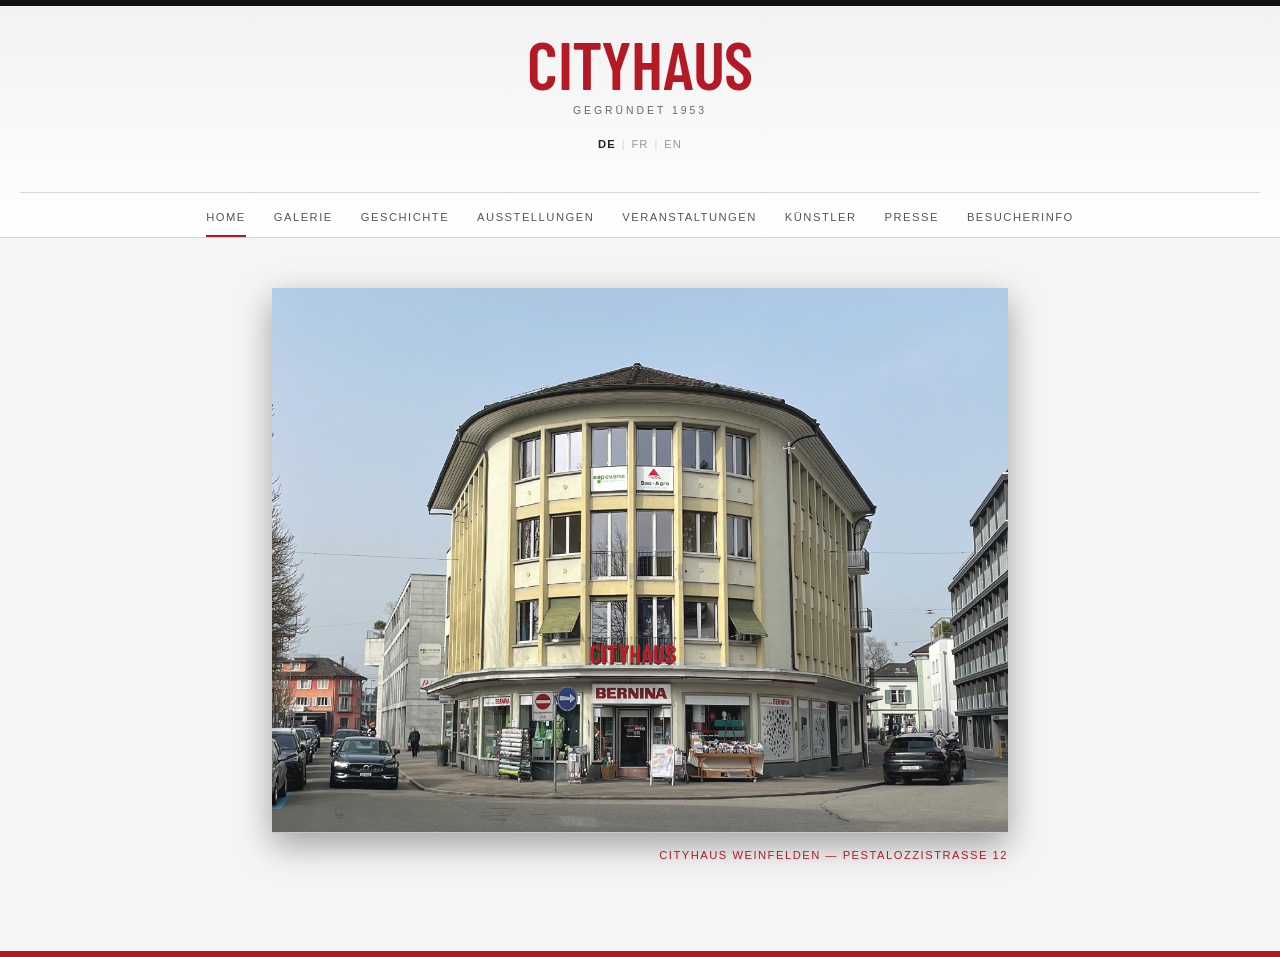
<file: index.html>
<!DOCTYPE html>
<html lang="de">
<head>
<meta charset="UTF-8">
<meta name="viewport" content="width=device-width, initial-scale=1.0">
<title>Cityhaus — Gegründet 1953</title>
<link rel="stylesheet" href="css/style.css?v=1783944724">
<link rel="preconnect" href="https://fonts.googleapis.com">
<link rel="preconnect" href="https://fonts.gstatic.com" crossorigin>
<link href="https://fonts.googleapis.com/css2?family=Fraunces:ital,opsz,wght@0,9..144,300..600;1,9..144,300..600&display=swap" rel="stylesheet">
</head>
<body>


<header class="site-header">
  <div class="logo-wrap">
    <a href="index.html" class="logo-link">
      <h1 class="site-title">CITYHAUS</h1>
    </a>
    <p class="site-subtitle" data-i18n="founded_label">Gegründet 1953</p>
  </div>

  <div class="lang-switch">
    <a href="#" data-lang="de" class="active">DE</a><span class="sep">|</span><a href="#" data-lang="fr">FR</a><span class="sep">|</span><a href="#" data-lang="en">EN</a>
  </div>

  <button type="button" class="nav-toggle" aria-label="Menü öffnen" aria-expanded="false">
    <span></span><span></span><span></span>
  </button>

  <nav class="main-nav">
    <ul>
      <li><a href="index.html" class="active" data-i18n="nav_home">Home</a></li>
      <li><a href="galerie.html" data-i18n="nav_galerie">Galerie</a></li>
      <li><a href="geschichte.html" data-i18n="nav_geschichte">Geschichte</a></li>
      <li><a href="ausstellungen.html" data-i18n="nav_ausstellungen">Ausstellungen</a></li>
      <li><a href="veranstaltungen.html" data-i18n="nav_veranstaltungen">Veranstaltungen</a></li>
      <li><a href="kuenstler.html" data-i18n="nav_kuenstler">Künstler</a></li>
      <li><a href="publikationen.html" data-i18n="nav_publikationen">Publikationen</a></li>
      <li><a href="kontakt.html" data-i18n="nav_kontakt">Besucherinfo</a></li>
    </ul>
  </nav>

</header>

<main>
  <div class="hero-frame">
    <img src="assets/cityhaus.png" alt="Cityhaus Weinfelden, Eckgebäude">
    <p class="hero-caption" data-i18n="hero_caption">Cityhaus Weinfelden — Pestalozzistrasse 12</p>
  </div>
</main>

<script src="js/translations.js?v=1783944724"></script>
<script src="js/script.js?v=1783944724"></script>
</body>
</html>
</file>
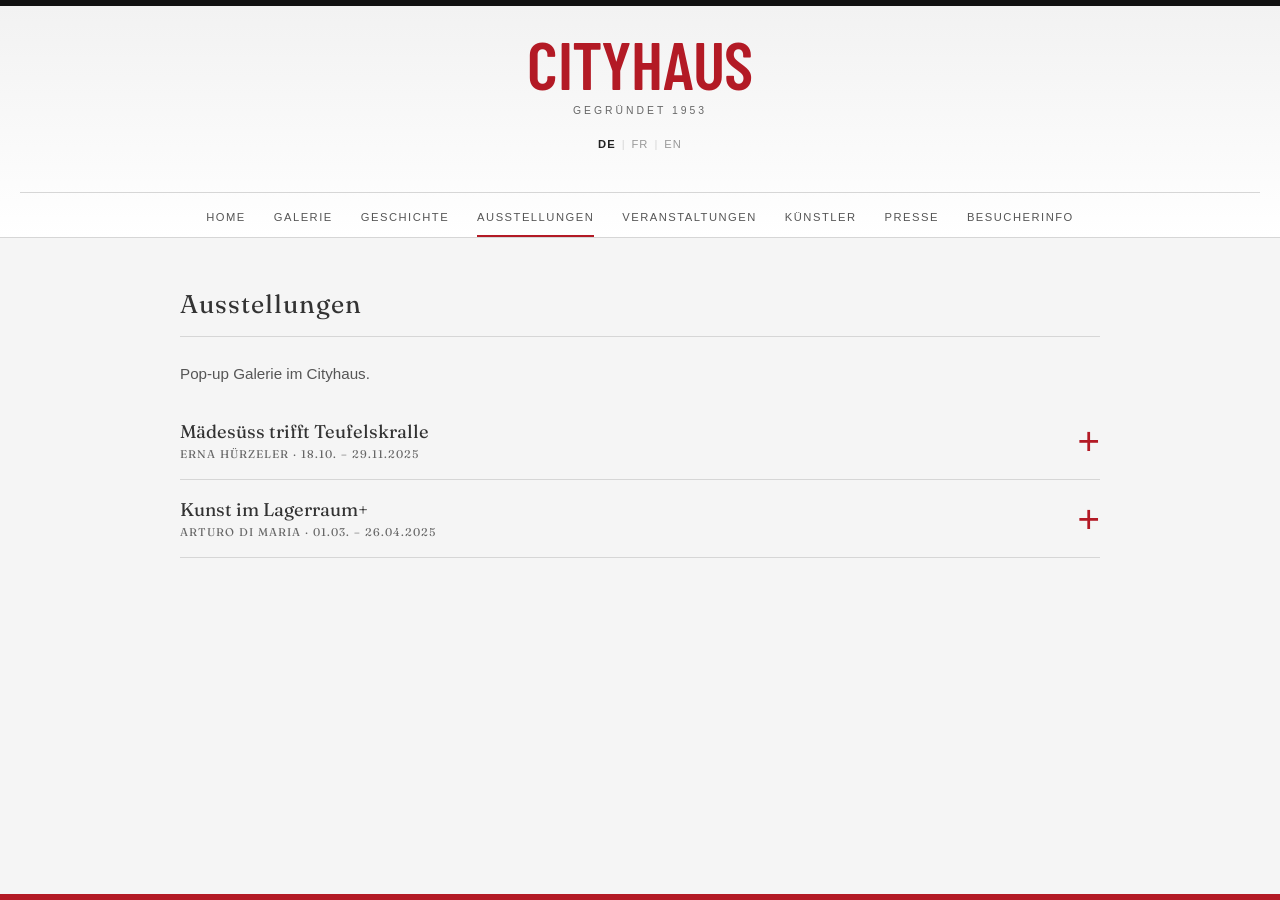
<file: ausstellungen.html>
<!DOCTYPE html>
<html lang="de">
<head>
<meta charset="UTF-8">
<meta name="viewport" content="width=device-width, initial-scale=1.0">
<title>Ausstellungen — Cityhaus</title>
<link rel="stylesheet" href="css/style.css?v=1783944724">
<link rel="preconnect" href="https://fonts.googleapis.com">
<link rel="preconnect" href="https://fonts.gstatic.com" crossorigin>
<link href="https://fonts.googleapis.com/css2?family=Fraunces:ital,opsz,wght@0,9..144,300..600;1,9..144,300..600&display=swap" rel="stylesheet">
</head>
<body>


<header class="site-header">
  <div class="logo-wrap">
    <a href="index.html" class="logo-link">
      <h1 class="site-title">CITYHAUS</h1>
    </a>
    <p class="site-subtitle" data-i18n="founded_label">Gegründet 1953</p>
  </div>

  <div class="lang-switch">
    <a href="#" data-lang="de" class="active">DE</a><span class="sep">|</span><a href="#" data-lang="fr">FR</a><span class="sep">|</span><a href="#" data-lang="en">EN</a>
  </div>

  <button type="button" class="nav-toggle" aria-label="Menü öffnen" aria-expanded="false">
    <span></span><span></span><span></span>
  </button>

  <nav class="main-nav">
    <ul>
      <li><a href="index.html" data-i18n="nav_home">Home</a></li>
      <li><a href="galerie.html" data-i18n="nav_galerie">Galerie</a></li>
      <li><a href="geschichte.html" data-i18n="nav_geschichte">Geschichte</a></li>
      <li><a href="ausstellungen.html" class="active" data-i18n="nav_ausstellungen">Ausstellungen</a></li>
      <li><a href="veranstaltungen.html" data-i18n="nav_veranstaltungen">Veranstaltungen</a></li>
      <li><a href="kuenstler.html" data-i18n="nav_kuenstler">Künstler</a></li>
      <li><a href="publikationen.html" data-i18n="nav_publikationen">Publikationen</a></li>
      <li><a href="kontakt.html" data-i18n="nav_kontakt">Besucherinfo</a></li>
    </ul>
  </nav>

</header>

<main>
  <div class="page-content">
    <h2 data-i18n="ausstellungen_title">Ausstellungen</h2>
    <p data-i18n="ausstellungen_intro">Pop-up Galerie im Cityhaus.</p>
  </div>

  <div class="accordion">
    <div class="accordion-item">
      <button type="button" class="accordion-toggle">
        Mädesüss trifft Teufelskralle
        <span class="accordion-meta">Erna Hürzeler &middot; <span data-i18n="ausst_huerzeler_dates">18.10. – 29.11.2025</span></span>
      </button>
      <div class="accordion-body">
        <img class="accordion-image" src="assets/gallery-3.svg" alt="Mädesüss trifft Teufelskralle, Erna Hürzeler">
        <p data-i18n="ausst_huerzeler_body">Die Künstlerin Erna Hürzeler aus Wil zeigt botanisch inspirierte Werke, für die sie Farben direkt aus Pflanzen gewinnt. Die Ausstellung ist die zweite Show der neuen Pop-up-Galerie im Cityhaus.</p>
      </div>
    </div>
    <div class="accordion-item">
      <button type="button" class="accordion-toggle">
        Kunst im Lagerraum+
        <span class="accordion-meta">Arturo Di Maria &middot; <span data-i18n="ausst_dimaria_dates">01.03. – 26.04.2025</span></span>
      </button>
      <div class="accordion-body">
        <img class="accordion-image" src="assets/gallery-1.svg" alt="Kunst im Lagerraum+, Arturo Di Maria">
        <p class="accordion-subtitle" data-i18n="ausst_dimaria_subtitle">Concrete Art — 50 years Creative Power</p>
        <p data-i18n="ausst_dimaria_body">Der aus Sizilien stammende, seit 25 Jahren im Thurgau lebende Arturo Di Maria zählt zu den letzten noch aktiven Vertretern der Konkreten Kunst. Seine Arbeiten zeichnen sich durch Klarheit und äusserste Präzision aus — ihn fasziniert «die totale Reduktion». Die Ausstellung zeigt einen Querschnitt seines Lebenswerks.</p>
      </div>
    </div>
  </div>
</main>


<script src="js/translations.js?v=1783944724"></script>
<script src="js/script.js?v=1783944724"></script>
</body>
</html>
</file>
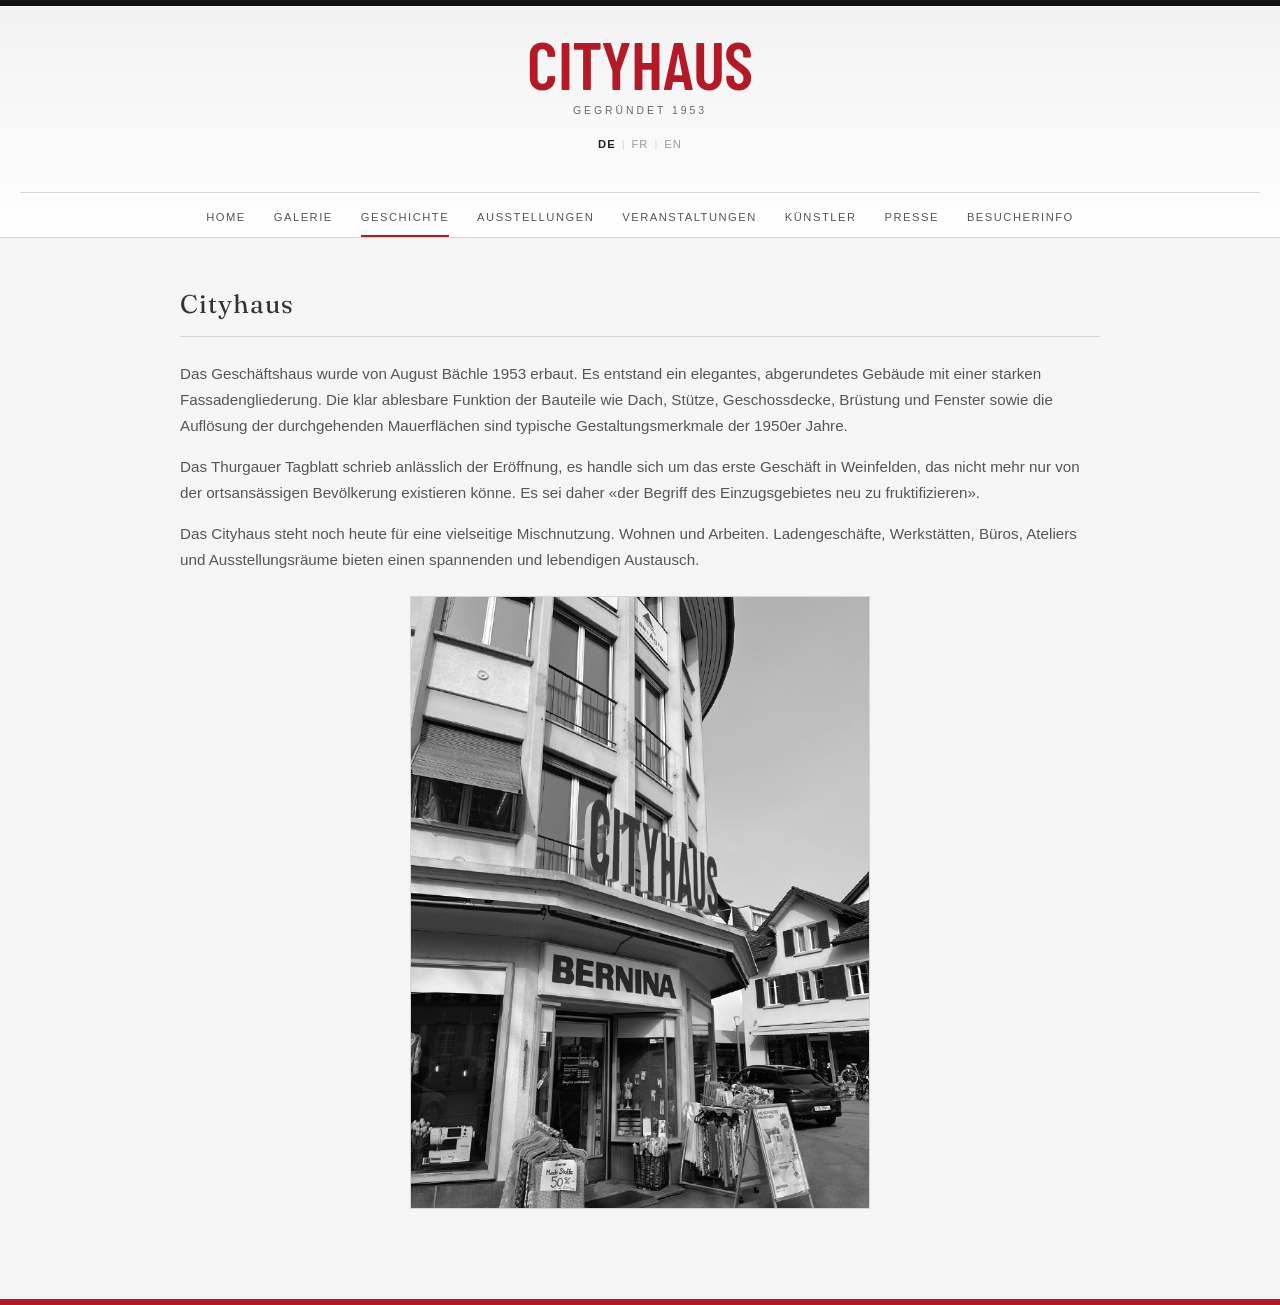
<file: geschichte.html>
<!DOCTYPE html>
<html lang="de">
<head>
<meta charset="UTF-8">
<meta name="viewport" content="width=device-width, initial-scale=1.0">
<title>Geschichte — Cityhaus</title>
<link rel="stylesheet" href="css/style.css?v=1783944724">
<link rel="preconnect" href="https://fonts.googleapis.com">
<link rel="preconnect" href="https://fonts.gstatic.com" crossorigin>
<link href="https://fonts.googleapis.com/css2?family=Fraunces:ital,opsz,wght@0,9..144,300..600;1,9..144,300..600&display=swap" rel="stylesheet">
</head>
<body>


<header class="site-header">
  <div class="logo-wrap">
    <a href="index.html" class="logo-link">
      <h1 class="site-title">CITYHAUS</h1>
    </a>
    <p class="site-subtitle" data-i18n="founded_label">Gegründet 1953</p>
  </div>

  <div class="lang-switch">
    <a href="#" data-lang="de" class="active">DE</a><span class="sep">|</span><a href="#" data-lang="fr">FR</a><span class="sep">|</span><a href="#" data-lang="en">EN</a>
  </div>

  <button type="button" class="nav-toggle" aria-label="Menü öffnen" aria-expanded="false">
    <span></span><span></span><span></span>
  </button>

  <nav class="main-nav">
    <ul>
      <li><a href="index.html" data-i18n="nav_home">Home</a></li>
      <li><a href="galerie.html" data-i18n="nav_galerie">Galerie</a></li>
      <li><a href="geschichte.html" class="active" data-i18n="nav_geschichte">Geschichte</a></li>
      <li><a href="ausstellungen.html" data-i18n="nav_ausstellungen">Ausstellungen</a></li>
      <li><a href="veranstaltungen.html" data-i18n="nav_veranstaltungen">Veranstaltungen</a></li>
      <li><a href="kuenstler.html" data-i18n="nav_kuenstler">Künstler</a></li>
      <li><a href="publikationen.html" data-i18n="nav_publikationen">Publikationen</a></li>
      <li><a href="kontakt.html" data-i18n="nav_kontakt">Besucherinfo</a></li>
    </ul>
  </nav>

</header>

<main>
  <div class="page-content">
    <h2 data-i18n="geschichte_title">Cityhaus</h2>
    <p data-i18n="geschichte_text_1">Das Geschäftshaus wurde von August Bächle 1953 erbaut. Es entstand ein elegantes, abgerundetes Gebäude mit einer starken Fassadengliederung. Die klar ablesbare Funktion der Bauteile wie Dach, Stütze, Geschossdecke, Brüstung und Fenster sowie die Auflösung der durchgehenden Mauerflächen sind typische Gestaltungsmerkmale der 1950er Jahre.</p>
    <p data-i18n="geschichte_text_2">Das Thurgauer Tagblatt schrieb anlässlich der Eröffnung, es handle sich um das erste Geschäft in Weinfelden, das nicht mehr nur von der ortsansässigen Bevölkerung existieren könne. Es sei daher «der Begriff des Einzugsgebietes neu zu fruktifizieren».</p>
    <p data-i18n="geschichte_text_3">Das Cityhaus steht noch heute für eine vielseitige Mischnutzung. Wohnen und Arbeiten. Ladengeschäfte, Werkstätten, Büros, Ateliers und Ausstellungsräume bieten einen spannenden und lebendigen Austausch.</p>
    <figure class="page-hero">
      <img src="assets/cityhaus-facade.png" alt="Cityhaus Weinfelden, Schriftzug an der Fassade" />
    </figure>
  </div>
</main>


<script src="js/translations.js?v=1783944724"></script>
<script src="js/script.js?v=1783944724"></script>
</body>
</html>
</file>
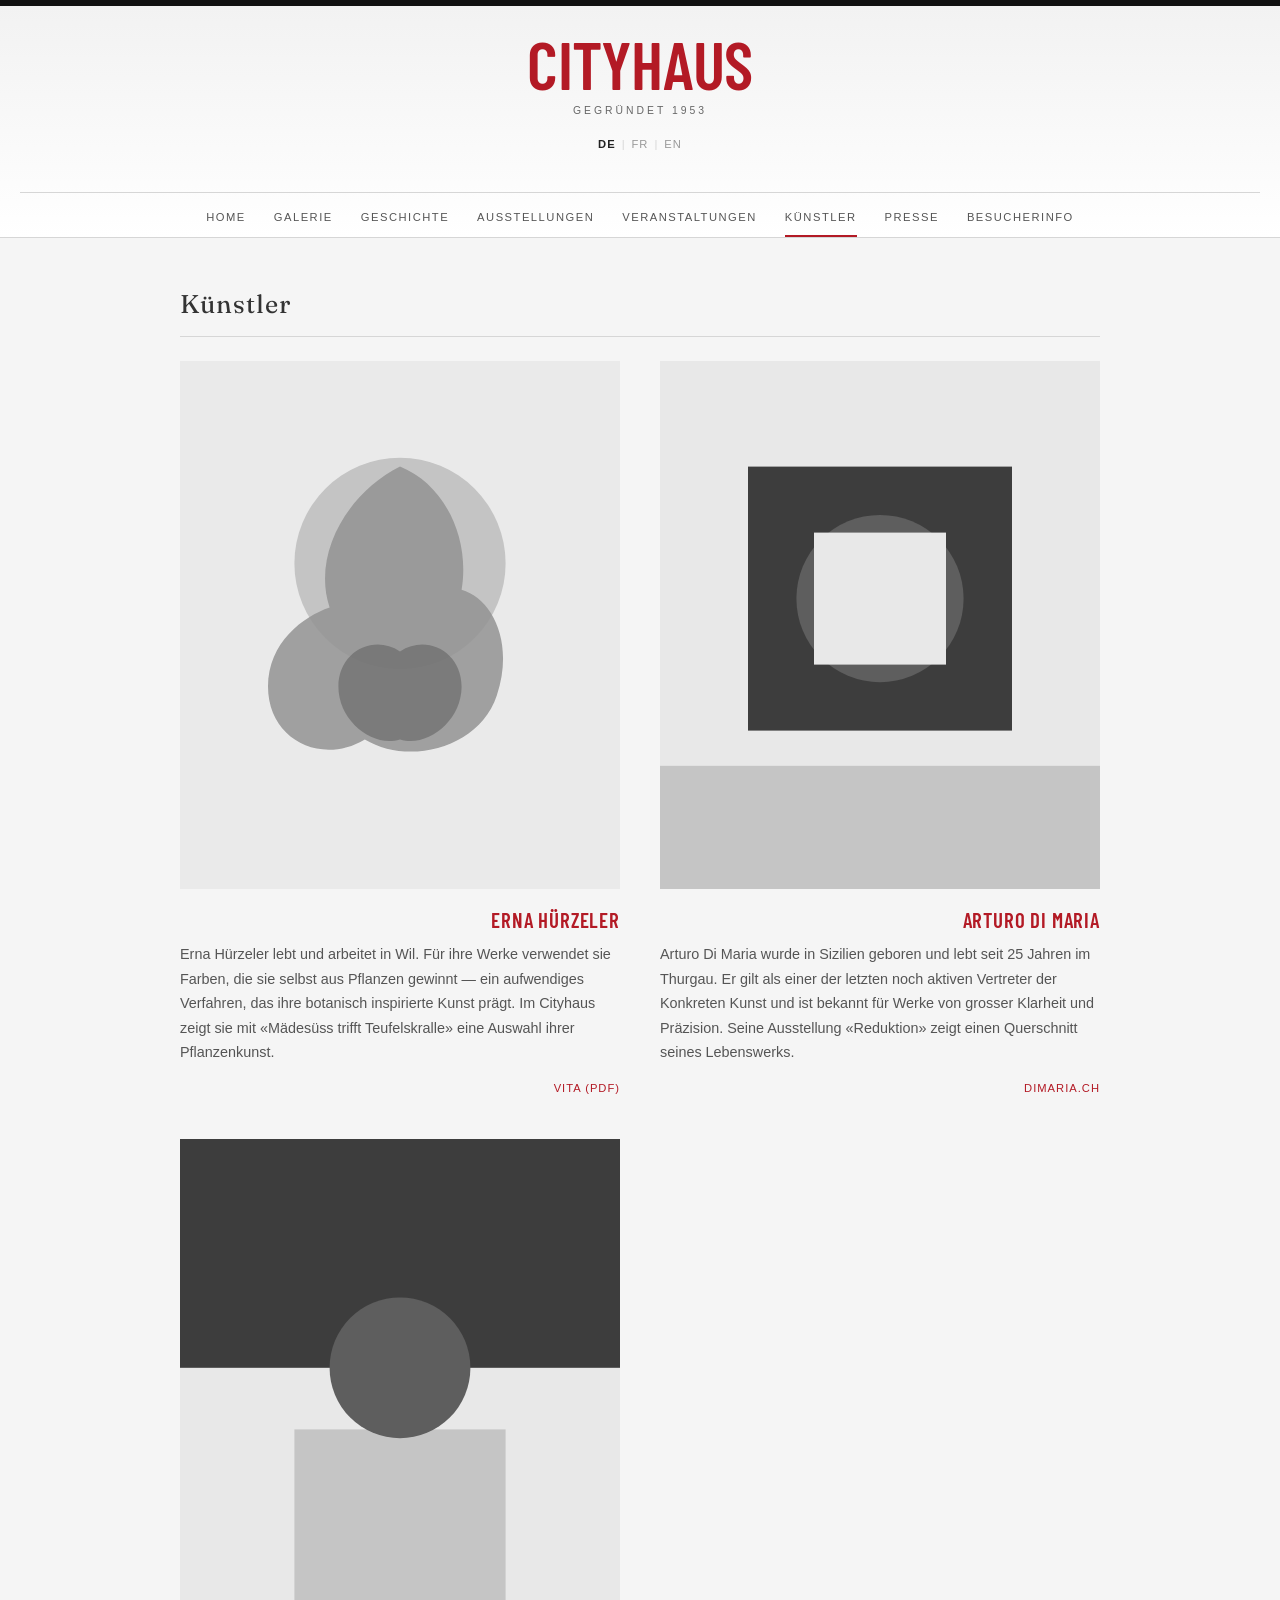
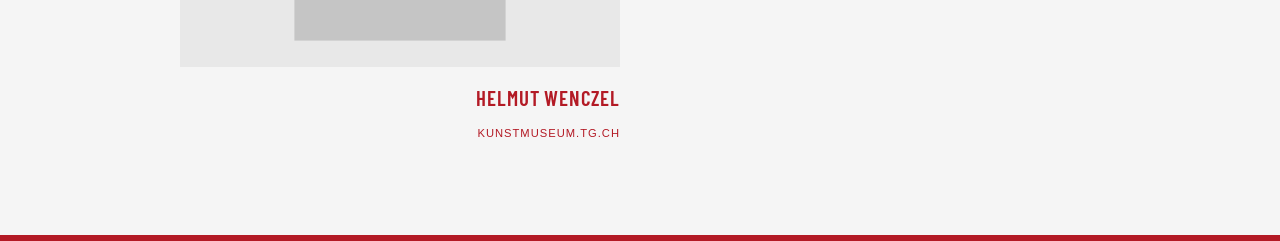
<file: kuenstler.html>
<!DOCTYPE html>
<html lang="de">
<head>
<meta charset="UTF-8">
<meta name="viewport" content="width=device-width, initial-scale=1.0">
<title>Künstler — Cityhaus</title>
<link rel="stylesheet" href="css/style.css?v=1783944724">
<link rel="preconnect" href="https://fonts.googleapis.com">
<link rel="preconnect" href="https://fonts.gstatic.com" crossorigin>
<link href="https://fonts.googleapis.com/css2?family=Fraunces:ital,opsz,wght@0,9..144,300..600;1,9..144,300..600&display=swap" rel="stylesheet">
</head>
<body>


<header class="site-header">
  <div class="logo-wrap">
    <a href="index.html" class="logo-link">
      <h1 class="site-title">CITYHAUS</h1>
    </a>
    <p class="site-subtitle" data-i18n="founded_label">Gegründet 1953</p>
  </div>

  <div class="lang-switch">
    <a href="#" data-lang="de" class="active">DE</a><span class="sep">|</span><a href="#" data-lang="fr">FR</a><span class="sep">|</span><a href="#" data-lang="en">EN</a>
  </div>

  <button type="button" class="nav-toggle" aria-label="Menü öffnen" aria-expanded="false">
    <span></span><span></span><span></span>
  </button>

  <nav class="main-nav">
    <ul>
      <li><a href="index.html" data-i18n="nav_home">Home</a></li>
      <li><a href="galerie.html" data-i18n="nav_galerie">Galerie</a></li>
      <li><a href="geschichte.html" data-i18n="nav_geschichte">Geschichte</a></li>
      <li><a href="ausstellungen.html" data-i18n="nav_ausstellungen">Ausstellungen</a></li>
      <li><a href="veranstaltungen.html" data-i18n="nav_veranstaltungen">Veranstaltungen</a></li>
      <li><a href="kuenstler.html" class="active" data-i18n="nav_kuenstler">Künstler</a></li>
      <li><a href="publikationen.html" data-i18n="nav_publikationen">Publikationen</a></li>
      <li><a href="kontakt.html" data-i18n="nav_kontakt">Besucherinfo</a></li>
    </ul>
  </nav>

</header>

<main>
  <div class="page-content">
    <h2 data-i18n="kuenstler_title">Künstler</h2>
  </div>

  <div class="artist-grid">
    <div class="artist-tile">
      <div class="artist-tile-image">
        <img src="assets/artist-huerzeler.svg" alt="Erna Hürzeler">
      </div>
      <div class="artist-tile-info">
        <h3>Erna Hürzeler</h3>
        <p data-i18n="artist_huerzeler_bio">Erna Hürzeler lebt und arbeitet in Wil. Für ihre Werke verwendet sie Farben, die sie selbst aus Pflanzen gewinnt — ein aufwendiges Verfahren, das ihre botanisch inspirierte Kunst prägt. Im Cityhaus zeigt sie mit «Mädesüss trifft Teufelskralle» eine Auswahl ihrer Pflanzenkunst.</p>
        <p class="artist-links">
          <a href="docs/CV_2025_09_29.pdf" target="_blank" rel="noopener" data-i18n="artist_huerzeler_vita_pdf">Vita (PDF)</a>
        </p>
      </div>
    </div>
    <div class="artist-tile">
      <div class="artist-tile-image">
        <img src="assets/artist-dimaria.svg" alt="Arturo Di Maria">
      </div>
      <div class="artist-tile-info">
        <h3>Arturo Di Maria</h3>
        <p data-i18n="artist_dimaria_bio">Arturo Di Maria wurde in Sizilien geboren und lebt seit 25 Jahren im Thurgau. Er gilt als einer der letzten noch aktiven Vertreter der Konkreten Kunst und ist bekannt für Werke von grosser Klarheit und Präzision. Seine Ausstellung «Reduktion» zeigt einen Querschnitt seines Lebenswerks.</p>
        <p class="artist-links">
          <a href="https://dimaria.ch" target="_blank" rel="noopener">dimaria.ch</a>
        </p>
      </div>
    </div>
    <div class="artist-tile">
      <div class="artist-tile-image">
        <img src="assets/artist-wenczel.svg" alt="Helmut Wenczel">
      </div>
      <div class="artist-tile-info">
        <h3>Helmut Wenczel</h3>
        <p class="artist-links">
          <a href="https://www.kunstmuseum.tg.ch" target="_blank" rel="noopener">kunstmuseum.tg.ch</a>
        </p>
      </div>
    </div>
  </div>
</main>


<script src="js/translations.js?v=1783944724"></script>
<script src="js/script.js?v=1783944724"></script>
</body>
</html>
</file>
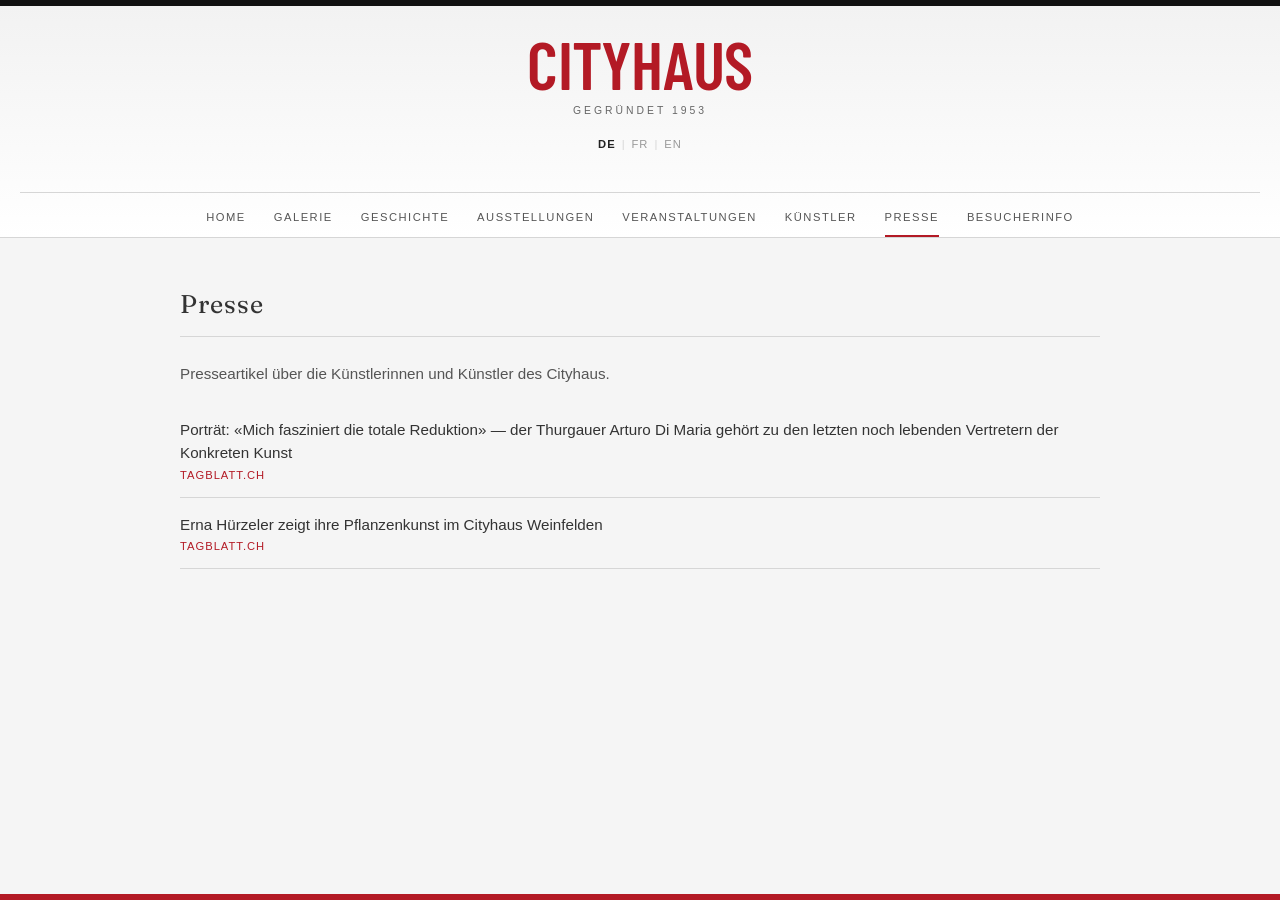
<file: publikationen.html>
<!DOCTYPE html>
<html lang="de">
<head>
<meta charset="UTF-8">
<meta name="viewport" content="width=device-width, initial-scale=1.0">
<title>Presse — Cityhaus</title>
<link rel="stylesheet" href="css/style.css?v=1783944724">
<link rel="preconnect" href="https://fonts.googleapis.com">
<link rel="preconnect" href="https://fonts.gstatic.com" crossorigin>
<link href="https://fonts.googleapis.com/css2?family=Fraunces:ital,opsz,wght@0,9..144,300..600;1,9..144,300..600&display=swap" rel="stylesheet">
</head>
<body>


<header class="site-header">
  <div class="logo-wrap">
    <a href="index.html" class="logo-link">
      <h1 class="site-title">CITYHAUS</h1>
    </a>
    <p class="site-subtitle" data-i18n="founded_label">Gegründet 1953</p>
  </div>

  <div class="lang-switch">
    <a href="#" data-lang="de" class="active">DE</a><span class="sep">|</span><a href="#" data-lang="fr">FR</a><span class="sep">|</span><a href="#" data-lang="en">EN</a>
  </div>

  <button type="button" class="nav-toggle" aria-label="Menü öffnen" aria-expanded="false">
    <span></span><span></span><span></span>
  </button>

  <nav class="main-nav">
    <ul>
      <li><a href="index.html" data-i18n="nav_home">Home</a></li>
      <li><a href="galerie.html" data-i18n="nav_galerie">Galerie</a></li>
      <li><a href="geschichte.html" data-i18n="nav_geschichte">Geschichte</a></li>
      <li><a href="ausstellungen.html" data-i18n="nav_ausstellungen">Ausstellungen</a></li>
      <li><a href="veranstaltungen.html" data-i18n="nav_veranstaltungen">Veranstaltungen</a></li>
      <li><a href="kuenstler.html" data-i18n="nav_kuenstler">Künstler</a></li>
      <li><a href="publikationen.html" class="active" data-i18n="nav_publikationen">Publikationen</a></li>
      <li><a href="kontakt.html" data-i18n="nav_kontakt">Besucherinfo</a></li>
    </ul>
  </nav>

</header>

<main>
  <div class="page-content">
    <h2 data-i18n="publikationen_title">Publikationen</h2>
    <p data-i18n="publikationen_intro">Presseartikel über die Künstlerinnen und Künstler des Cityhaus.</p>
  </div>

  <ul class="pub-list">
    <li>
      <a href="https://www.tagblatt.ch/kultur/ostschweiz/portraet-mich-fasziniert-die-totale-reduktion-der-thurgauer-arturo-di-maria-gehoert-zu-den-letzten-noch-lebenden-vertretern-der-konkreten-kunst-ld.2744506" target="_blank" rel="noopener">
        Porträt: «Mich fasziniert die totale Reduktion» — der Thurgauer Arturo Di Maria gehört zu den letzten noch lebenden Vertretern der Konkreten Kunst
      </a>
      <span class="source">tagblatt.ch</span>
    </li>
    <li>
      <a href="https://www.tagblatt.ch/kultur/ostschweiz/erna-huerzeler-zeigt-ihre-pflanzenkunst-im-cityhaus-weinfelden-ld.4037008" target="_blank" rel="noopener">
        Erna Hürzeler zeigt ihre Pflanzenkunst im Cityhaus Weinfelden
      </a>
      <span class="source">tagblatt.ch</span>
    </li>
  </ul>
</main>


<script src="js/translations.js?v=1783944724"></script>
<script src="js/script.js?v=1783944724"></script>
</body>
</html>
</file>
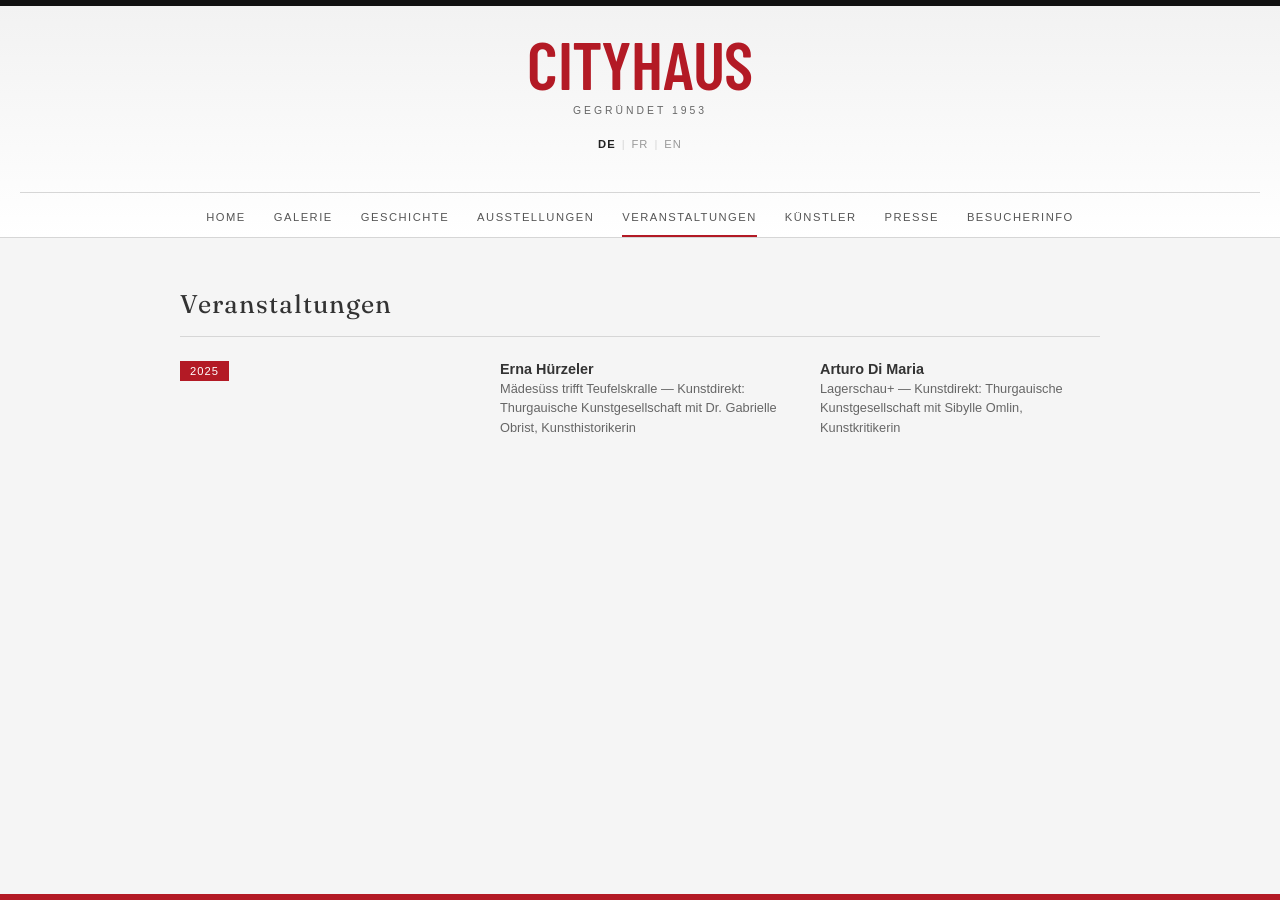
<file: veranstaltungen.html>
<!DOCTYPE html>
<html lang="de">
<head>
<meta charset="UTF-8">
<meta name="viewport" content="width=device-width, initial-scale=1.0">
<title>Veranstaltungen — Cityhaus</title>
<link rel="stylesheet" href="css/style.css?v=1783944724">
<link rel="preconnect" href="https://fonts.googleapis.com">
<link rel="preconnect" href="https://fonts.gstatic.com" crossorigin>
<link href="https://fonts.googleapis.com/css2?family=Fraunces:ital,opsz,wght@0,9..144,300..600;1,9..144,300..600&display=swap" rel="stylesheet">
</head>
<body>


<header class="site-header">
  <div class="logo-wrap">
    <a href="index.html" class="logo-link">
      <h1 class="site-title">CITYHAUS</h1>
    </a>
    <p class="site-subtitle" data-i18n="founded_label">Gegründet 1953</p>
  </div>

  <div class="lang-switch">
    <a href="#" data-lang="de" class="active">DE</a><span class="sep">|</span><a href="#" data-lang="fr">FR</a><span class="sep">|</span><a href="#" data-lang="en">EN</a>
  </div>

  <button type="button" class="nav-toggle" aria-label="Menü öffnen" aria-expanded="false">
    <span></span><span></span><span></span>
  </button>

  <nav class="main-nav">
    <ul>
      <li><a href="index.html" data-i18n="nav_home">Home</a></li>
      <li><a href="galerie.html" data-i18n="nav_galerie">Galerie</a></li>
      <li><a href="geschichte.html" data-i18n="nav_geschichte">Geschichte</a></li>
      <li><a href="ausstellungen.html" data-i18n="nav_ausstellungen">Ausstellungen</a></li>
      <li><a href="veranstaltungen.html" class="active" data-i18n="nav_veranstaltungen">Veranstaltungen</a></li>
      <li><a href="kuenstler.html" data-i18n="nav_kuenstler">Künstler</a></li>
      <li><a href="publikationen.html" data-i18n="nav_publikationen">Publikationen</a></li>
      <li><a href="kontakt.html" data-i18n="nav_kontakt">Besucherinfo</a></li>
    </ul>
  </nav>

</header>

<main>
  <div class="page-content">
    <h2 data-i18n="veranstaltungen_title">Veranstaltungen</h2>
  </div>

  <div class="events-archive">
    <span class="events-year">2025</span>
    <div class="events-entry">
      <h3>Erna Hürzeler</h3>
      <p data-i18n="veranst_huerzeler_body">Mädesüss trifft Teufelskralle — Kunstdirekt: Thurgauische Kunstgesellschaft mit Dr. Gabrielle Obrist, Kunsthistorikerin</p>
    </div>
    <div class="events-entry">
      <h3>Arturo Di Maria</h3>
      <p data-i18n="veranst_dimaria_body">Lagerschau+ — Kunstdirekt: Thurgauische Kunstgesellschaft mit Sibylle Omlin, Kunstkritikerin</p>
    </div>
  </div>
</main>


<script src="js/translations.js?v=1783944724"></script>
<script src="js/script.js?v=1783944724"></script>
</body>
</html>
</file>
<file: css/style.css>
/* CITYHAUS — shared stylesheet */

@font-face {
  font-family: 'Barlow Condensed SemiBold';
  src: url('../assets/fonts/BarlowCondensed-SemiBold.woff2') format('woff2');
  font-weight: 600;
  font-style: normal;
  font-display: swap;
}

:root {
  --color-text: #222222;
  --color-muted: #666666;
  --color-muted-light: #999999;
  --color-line: #d6d6d6;
  --color-accent: #b31a25;
  --color-bg: #f5f5f5;
  --font-serif: 'Fraunces', Georgia, 'Times New Roman', Times, serif;
  --font-sans: -apple-system, BlinkMacSystemFont, 'Segoe UI', Arial, sans-serif;
}

* {
  box-sizing: border-box;
}

html {
  overflow-y: scroll;
  overflow-x: hidden;
}

html, body {
  margin: 0;
  padding: 0;
  max-width: 100%;
}

body {
  overflow-x: hidden;
}

body {
  font-family: var(--font-sans);
  color: var(--color-text);
  background: var(--color-bg);
  -webkit-font-smoothing: antialiased;
  min-height: 100vh;
  min-height: 100dvh;
  display: flex;
  flex-direction: column;
  border-top: 6px solid #111;
  border-bottom: 6px solid var(--color-accent);
}

body.nav-locked {
  overflow: hidden;
}

main {
  flex: 1 0 auto;
  min-width: 0;
}

.site-header {
  min-width: 0;
}

a {
  color: inherit;
}

/* ---------- Header ---------- */
.site-header {
  background: linear-gradient(to bottom, #f2f2f2 0%, #ffffff 100%);
  text-align: center;
  padding: 24px 20px 0;
  border-bottom: 1px solid var(--color-line);
}

.logo-wrap {
  margin-bottom: 12px;
}

.logo-link {
  display: inline-block;
  text-decoration: none;
}

.site-title {
  margin: 0;
  font-family: 'Barlow Condensed SemiBold', 'Arial Narrow', Arial, sans-serif;
  font-weight: 600;
  text-transform: uppercase;
  letter-spacing: -0.01em;
  font-size: clamp(2.2rem, 9vw, 4.2rem);
  color: var(--color-accent);
  line-height: 1;
}

.site-subtitle {
  font-size: 0.65rem;
  letter-spacing: 3px;
  text-transform: uppercase;
  color: var(--color-muted);
  margin: 8px 0 0;
}

.nav-toggle {
  display: none;
}

.main-nav {
  display: block;
  margin-top: 28px;
  border-top: 1px solid var(--color-line);
  padding-top: 14px;
}

.main-nav ul {
  display: flex;
  justify-content: center;
  flex-wrap: wrap;
  gap: 10px 28px;
  list-style: none;
  margin: 0;
  padding: 0;
}

.main-nav a {
  display: inline-block;
  font-size: 0.7rem;
  letter-spacing: 1.5px;
  text-transform: uppercase;
  text-decoration: none;
  color: #555;
  padding-bottom: 12px;
  border-bottom: 2px solid transparent;
  transition: color 0.15s ease, border-color 0.15s ease;
}

.main-nav a:hover {
  border-bottom-color: var(--color-accent);
}

.main-nav a.active {
  border-bottom-color: var(--color-accent);
}

.lang-switch {
  padding: 10px 0 14px;
  font-size: 0.7rem;
  letter-spacing: 1px;
  color: var(--color-muted-light);
}

.lang-switch a {
  text-decoration: none;
  color: var(--color-muted-light);
  padding: 0 6px;
}

.lang-switch span.sep {
  color: var(--color-line);
}

.lang-switch a.active {
  color: var(--color-text);
  font-weight: 700;
}

/* ---------- Mobile header: hamburger menu ---------- */
@media (max-width: 768px) {
  .hero-caption {
    font-size: 0.6rem;
    letter-spacing: 1px;
  }

  .site-header {
    display: flex;
    flex-wrap: wrap;
    align-items: center;
    justify-content: space-between;
    text-align: left;
    padding: 14px 16px;
  }

  .logo-wrap {
    margin-bottom: 0;
    order: 1;
    flex-shrink: 0;
  }

  .site-title {
    font-size: 1.6rem;
  }

  .site-subtitle {
    margin-top: 4px;
  }

  .lang-switch {
    order: 2;
    flex: 1;
    text-align: center;
    padding: 0 56px 0 0;
  }

  .nav-toggle {
    display: block;
    position: fixed;
    top: 22px;
    right: 20px;
    width: 30px;
    height: 22px;
    background: none;
    border: none;
    padding: 0;
    cursor: pointer;
    order: 3;
    flex-shrink: 0;
    z-index: 1100;
  }

  .nav-toggle span {
    display: block;
    position: absolute;
    left: 0;
    width: 100%;
    height: 2px;
    background: var(--color-text);
    transition: transform 0.2s ease, opacity 0.2s ease, top 0.2s ease, background 0.2s ease;
  }

  .nav-toggle span:nth-child(1) { top: 0; }
  .nav-toggle span:nth-child(2) { top: 10px; }
  .nav-toggle span:nth-child(3) { top: 20px; }

  .nav-toggle.is-active span {
    background: #2b2b2b;
  }

  .nav-toggle.is-active span:nth-child(1) {
    top: 10px;
    transform: rotate(45deg);
  }

  .nav-toggle.is-active span:nth-child(2) {
    opacity: 0;
  }

  .nav-toggle.is-active span:nth-child(3) {
    top: 10px;
    transform: rotate(-45deg);
  }

  /* full-screen mobile menu overlay */
  .main-nav {
    display: none;
    position: fixed;
    top: 6px;
    right: 0;
    bottom: 6px;
    left: 0;
    width: 100%;
    height: auto;
    z-index: 1000;
    background: #d8d8d8;
    padding: 110px 28px 40px;
    overflow-y: auto;
    margin: 0;
    border: 0;
  }

  .main-nav.is-open {
    display: flex;
    flex-direction: column;
    justify-content: center;
  }

  .main-nav ul {
    flex-direction: column;
    align-items: flex-end;
    gap: 26px;
  }

  .main-nav a {
    color: #2b2b2b;
    font-family: 'Barlow Condensed SemiBold', 'Arial Narrow', Arial, sans-serif;
    font-weight: 600;
    font-size: 2rem;
    letter-spacing: 0.03em;
    text-transform: none;
    padding-bottom: 0;
    border-bottom: none;
  }

  .main-nav a:hover,
  .main-nav a.active {
    color: var(--color-accent);
  }

}

/* ---------- Main / Hero ---------- */
main {
  width: 100%;
  max-width: 960px;
  margin: 0 auto;
  padding: 50px 20px 90px;
}

@media (max-width: 768px) {
  main {
    padding-top: 20px;
    padding-bottom: 12px;
    flex-grow: 0;
  }
}

.hero-frame {
  position: relative;
}

.hero-frame img,
.hero-frame svg {
  display: block;
  width: 80%;
  height: auto;
  margin: 0 auto;
  box-shadow: 0 12px 32px rgba(0, 0, 0, 0.35);
}

.page-hero img {
  display: block;
  width: 100%;
  height: auto;
  filter: grayscale(100%);
}

.page-hero {
  max-width: 50%;
  margin: 24px auto 0;
}

.page-hero img {
  border: 1px solid var(--color-line);
  background: #fff;
}

.hero-caption {
  width: 80%;
  margin: 16px auto 0;
  text-align: right;
  font-size: 0.7rem;
  letter-spacing: 1.5px;
  text-transform: uppercase;
  color: var(--color-accent);
  white-space: nowrap;
  overflow: hidden;
  text-overflow: ellipsis;
}

/* ---------- Generic page content ---------- */
.page-content {
  padding: 0;
}

.page-content h2 {
  font-family: var(--font-serif);
  font-weight: 400;
  font-size: 1.6rem;
  letter-spacing: 1px;
  color: #333;
  border-bottom: 1px solid var(--color-line);
  padding-bottom: 16px;
  margin-top: 0;
  margin-bottom: 24px;
}

.page-content h3 {
  font-family: var(--font-serif);
  font-weight: 400;
  font-size: 1.2rem;
  color: #333;
  margin: 0 0 12px;
}

.page-content p + p {
  margin-top: 14px;
}

.page-content p {
  line-height: 1.7;
  color: #555;
  font-size: 0.95rem;
}

/* ---------- Gallery columns ---------- */
.gallery-columns {
  display: grid;
  grid-template-columns: repeat(2, 1fr);
  gap: 60px;
}

.gallery-column h3 {
  font-family: 'Barlow Condensed SemiBold', 'Arial Narrow', Arial, sans-serif;
  font-weight: 600;
  text-transform: uppercase;
  letter-spacing: 0.04em;
  font-size: 1.3rem;
  color: var(--color-accent);
  margin: 0 0 20px;
  text-align: right;
}

.gallery-stack {
  display: flex;
  flex-direction: column;
  gap: 24px;
}

.gallery-thumb {
  display: block;
  width: 90%;
  margin: 0 auto;
  padding: 0;
  border: none;
  background: none;
  cursor: pointer;
  overflow: hidden;
}

.gallery-thumb img {
  display: block;
  width: 100%;
  height: auto;
  background: #fff;
  filter: grayscale(100%);
  transition: transform 0.5s ease, filter 0.5s ease;
}

.gallery-thumb:hover img {
  transform: scale(1.015);
  filter: grayscale(0%);
}

@media (max-width: 700px) {
  .gallery-columns {
    grid-template-columns: 1fr;
    gap: 44px;
  }
}

/* ---------- Lightbox ---------- */
.lightbox {
  display: none;
  position: fixed;
  inset: 0;
  z-index: 200;
  background: rgba(0, 0, 0, 0.9);
  align-items: center;
  justify-content: center;
  padding: 50px;
}

.lightbox.is-open {
  display: flex;
}

.lightbox img {
  display: block;
  max-width: 90vw;
  max-height: 85vh;
  object-fit: contain;
}

.lightbox-close {
  position: fixed;
  top: 20px;
  right: 24px;
  background: none;
  border: none;
  color: #fff;
  font-size: 2.6rem;
  line-height: 1;
  cursor: pointer;
}

/* ---------- Accordion ---------- */
.accordion-item {
  border-bottom: 1px solid var(--color-line);
}

.accordion-toggle {
  position: relative;
  display: block;
  box-sizing: border-box;
  width: 100%;
  margin: 0;
  padding: 18px 36px 18px 0;
  background: none;
  border: none;
  appearance: none;
  text-align: left;
  cursor: pointer;
  font-family: var(--font-serif);
  font-size: 1.15rem;
  color: #333;
}

.accordion-toggle::after {
  content: "+";
  position: absolute;
  top: 0;
  bottom: 0;
  right: 0;
  display: flex;
  align-items: center;
  color: var(--color-accent);
  font-family: var(--font-sans);
  font-weight: 300;
  font-size: 2.4rem;
  line-height: 1;
}

.accordion-item.is-open .accordion-toggle::after {
  content: "\2212";
}

.accordion-meta {
  display: block;
  margin-top: 4px;
  font-size: 0.7rem;
  letter-spacing: 1px;
  text-transform: uppercase;
  color: var(--color-muted);
}

.accordion-body {
  display: none;
  padding: 0 0 18px;
}

.accordion-item.is-open .accordion-body {
  display: block;
}

.accordion-body p {
  line-height: 1.7;
  color: #555;
  font-size: 0.95rem;
  margin: 0;
}

.accordion-body p.accordion-subtitle {
  margin: 0 0 10px;
  font-size: 0.75rem;
  letter-spacing: 1px;
  text-transform: uppercase;
  color: var(--color-accent);
}

.accordion-image {
  display: block;
  width: 220px;
  max-width: 45%;
  height: auto;
  margin: 0 0 16px;
  border: 1px solid var(--color-line);
  background: #fff;
}

/* ---------- Events archive (year-sorted) ---------- */
.events-archive {
  column-width: 220px;
  column-gap: 40px;
}

.events-year {
  display: inline-block;
  break-inside: avoid;
  break-after: avoid;
  background: var(--color-accent);
  color: #fff;
  font-size: 0.7rem;
  letter-spacing: 1px;
  padding: 4px 10px;
  margin: 0 0 14px;
}

.events-entry {
  break-inside: avoid;
  margin-bottom: 14px;
}

.events-entry h3 {
  font-family: var(--font-sans);
  font-size: 0.9rem;
  font-weight: 700;
  margin: 0 0 2px;
  color: #333;
}

.events-entry p {
  font-size: 0.8rem;
  line-height: 1.5;
  color: #666;
  margin: 0;
}

@media (max-width: 600px) {
  .events-archive {
    column-count: 1;
  }
}

/* ---------- Artist tiles ---------- */
.artist-grid {
  display: grid;
  grid-template-columns: repeat(2, 1fr);
  gap: 40px;
}

.artist-tile-image {
  overflow: hidden;
  aspect-ratio: 5 / 6;
  background: #eee;
}

.artist-tile-image img {
  display: block;
  width: 100%;
  height: 100%;
  object-fit: cover;
  filter: grayscale(100%);
  transition: transform 0.4s ease, filter 0.4s ease;
}

.artist-tile:hover .artist-tile-image img {
  transform: scale(1.04);
  filter: grayscale(0%);
}

.artist-tile-info {
  padding-top: 18px;
}

.artist-tile h3 {
  font-family: 'Barlow Condensed SemiBold', 'Arial Narrow', Arial, sans-serif;
  font-weight: 600;
  text-transform: uppercase;
  letter-spacing: 0.04em;
  font-size: 1.3rem;
  margin: 0 0 10px;
  color: var(--color-accent);
  text-align: right;
}

.artist-tile p {
  line-height: 1.7;
  color: #555;
  font-size: 0.9rem;
  margin: 0;
}

.artist-tile p.artist-links {
  margin-top: 10px;
  text-align: right;
}

.artist-tile p.artist-links a {
  font-size: 0.7rem;
  letter-spacing: 1px;
  text-transform: uppercase;
  color: var(--color-accent);
  text-decoration: none;
  margin-left: 14px;
}

.artist-tile p.artist-links a:first-child {
  margin-left: 0;
}

.artist-tile p.artist-links a:hover {
  text-decoration: underline;
}

@media (max-width: 700px) {
  .artist-grid {
    grid-template-columns: 1fr;
    gap: 44px;
  }
}

/* ---------- Publication list ---------- */
.pub-list {
  list-style: none;
  padding: 0;
}

.pub-list li {
  padding: 16px 0;
  border-bottom: 1px solid var(--color-line);
}

.pub-list a {
  text-decoration: none;
  color: #333;
  font-size: 0.95rem;
  line-height: 1.5;
}

.pub-list a:hover {
  text-decoration: underline;
}

.pub-list .source {
  display: block;
  margin-top: 4px;
  font-size: 0.7rem;
  letter-spacing: 1px;
  text-transform: uppercase;
  color: var(--color-accent);
}

/* ---------- Contact ---------- */
.contact-blocks-row {
  display: grid;
  grid-template-columns: repeat(2, 1fr);
  gap: 30px;
  margin: 0 0 30px;
  padding: 24px 0;
  border-bottom: 1px solid var(--color-line);
}

.contact-blocks-row .contact-block {
  margin: 0;
  padding: 0;
  border-bottom: none;
}

@media (max-width: 600px) {
  .contact-blocks-row {
    grid-template-columns: 1fr;
    gap: 24px;
  }
}

.contact-block {
  margin: 0 0 30px;
  padding: 24px 0;
  border-bottom: 1px solid var(--color-line);
}

.contact-block h3 {
  font-family: var(--font-serif);
  font-weight: 400;
  font-size: 1.3rem;
  margin: 0 0 12px;
  color: #333;
}

.contact-block p {
  line-height: 1.7;
  color: #555;
  font-size: 0.95rem;
  margin: 0 0 6px;
}

.contact-block a {
  color: var(--color-accent);
  text-decoration: none;
}

.map-frame {
  height: 320px;
  background: #f2f2f0;
}

.leaflet-tooltip.cityhaus-map-label {
  background: rgba(61, 61, 61, 0.85);
  color: #fff;
  border: none;
  border-radius: 0;
  box-shadow: none;
  font-family: var(--font-sans);
  font-size: 0.8rem;
  letter-spacing: 0.3px;
  padding: 6px 12px;
}

.leaflet-tooltip.cityhaus-map-label::before {
  display: none;
}

.leaflet-control-attribution {
  background: transparent;
  font-size: 0.6rem;
  color: #bbb;
  padding: 1px 4px;
}

.leaflet-control-attribution a {
  color: #bbb;
}

.contact-form-wrap {
  padding-top: 10px;
}

.contact-form-wrap h3 {
  font-family: var(--font-serif);
  font-weight: 400;
  font-size: 1.1rem;
  margin: 0 0 16px;
  color: #333;
}

.contact-form .form-row {
  margin-bottom: 14px;
}

.contact-form label {
  display: block;
  font-size: 0.7rem;
  letter-spacing: 1px;
  text-transform: uppercase;
  color: var(--color-muted);
  margin-bottom: 6px;
}

.contact-form input,
.contact-form textarea {
  width: 100%;
  font-family: var(--font-sans);
  font-size: 0.9rem;
  color: var(--color-text);
  border: 1px solid var(--color-line);
  background: #fff;
  padding: 8px 10px;
  resize: vertical;
}

.contact-form input:focus,
.contact-form textarea:focus {
  outline: none;
  border-color: var(--color-accent);
}

.contact-form button {
  font-family: var(--font-sans);
  font-size: 0.7rem;
  letter-spacing: 1.5px;
  text-transform: uppercase;
  color: #fff;
  background: #6b6b6b;
  border: none;
  padding: 10px 22px;
  cursor: pointer;
}

.contact-form button:hover {
  opacity: 0.85;
}

@media (max-width: 600px) {
  .main-nav ul {
    gap: 8px 16px;
  }
}
</file>
